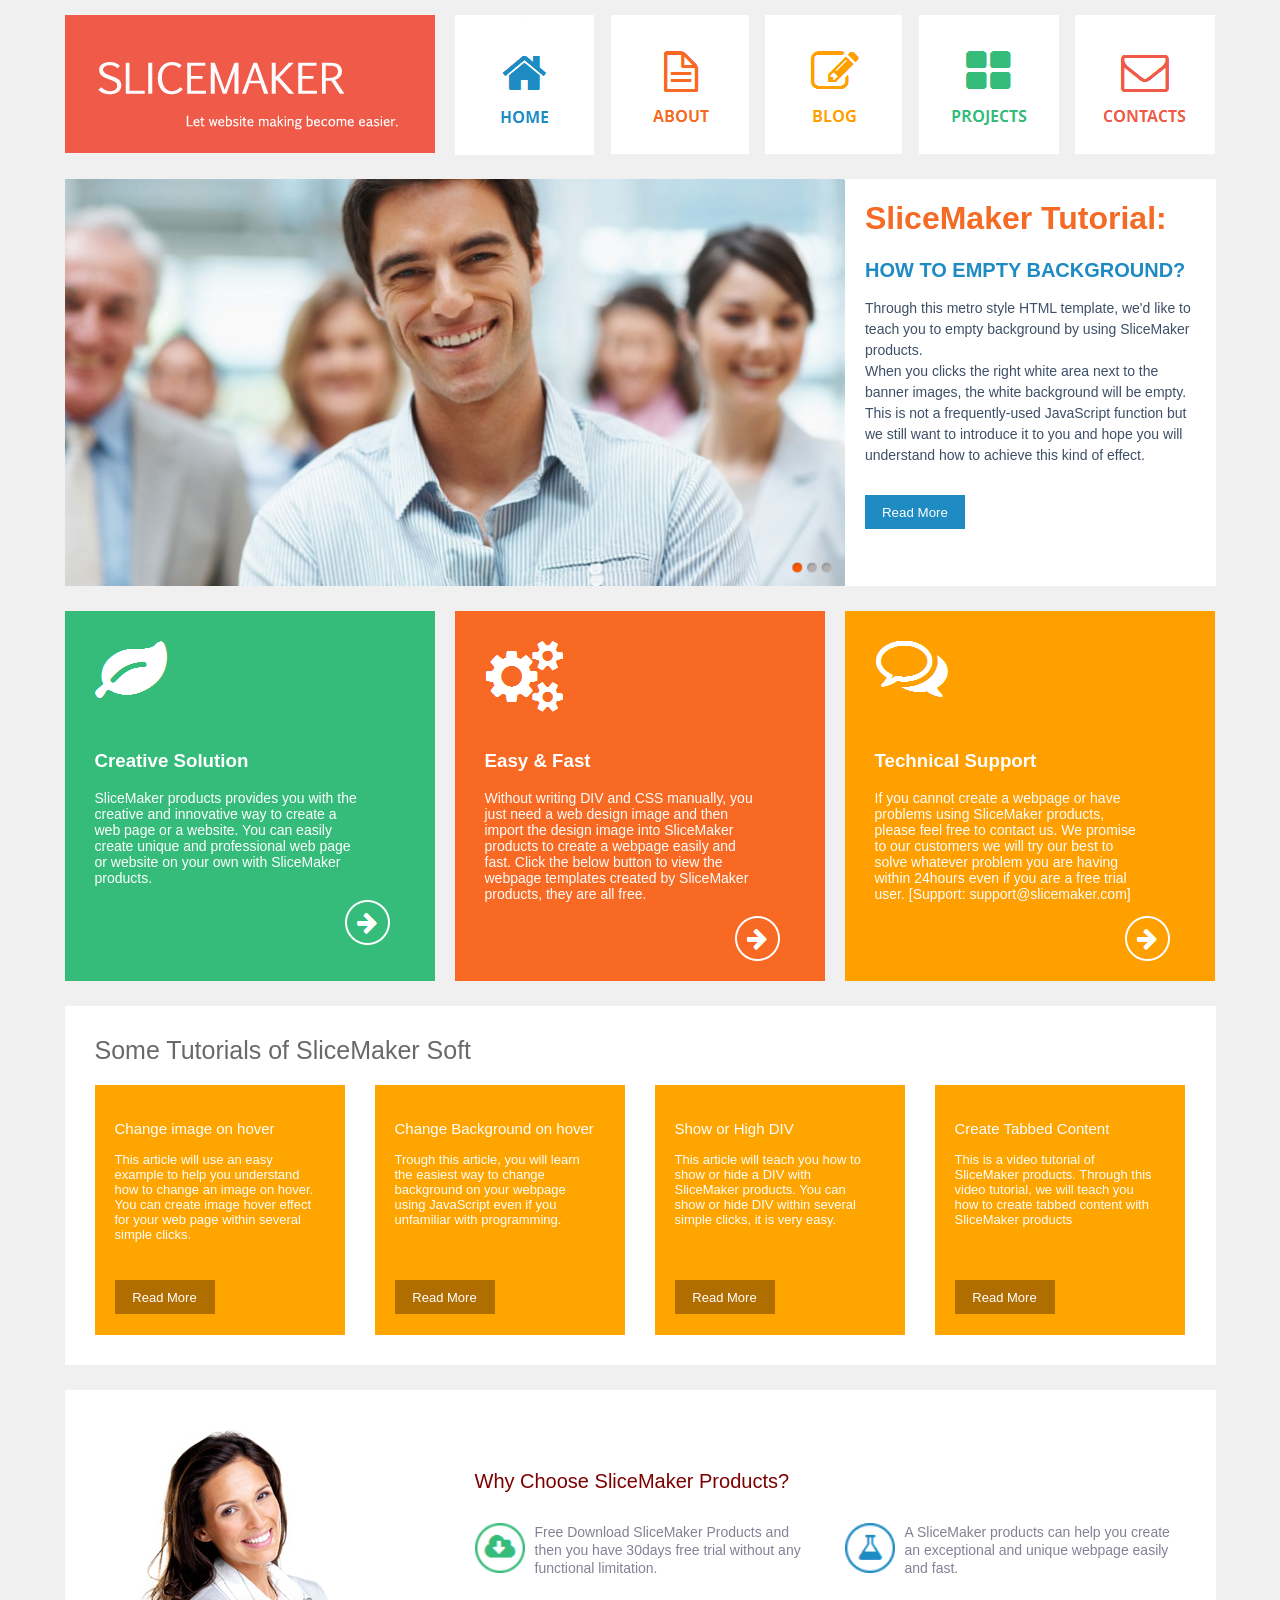
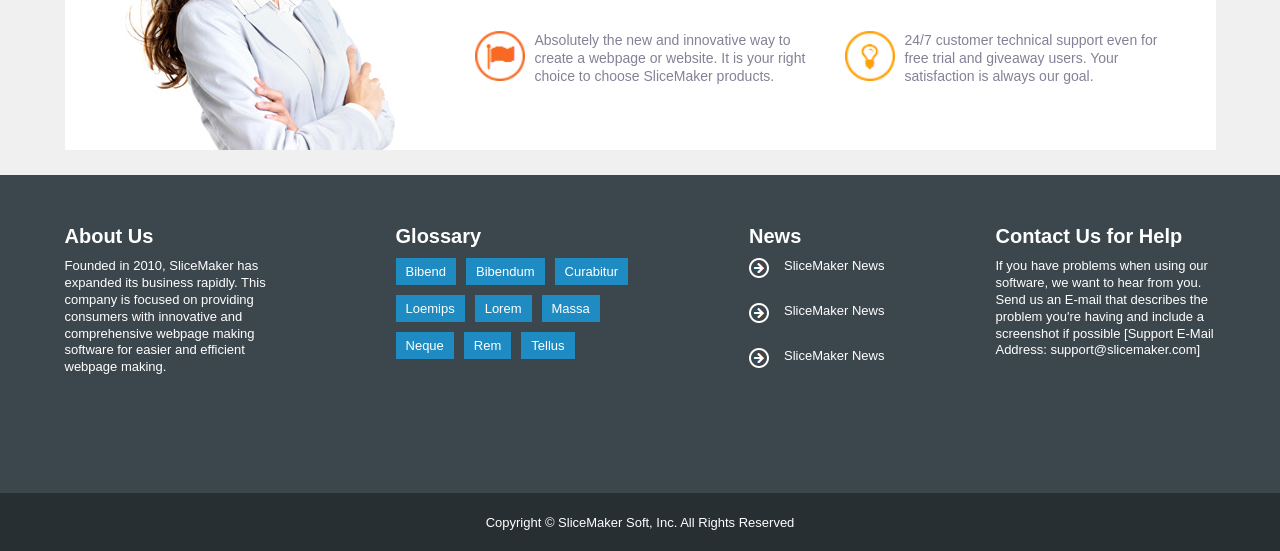
<file: index.html>
<!DOCTYPE html>
<html lang="en">
<head>
	<title>SliceMaker</title>
	<meta charset="utf-8">
	<link rel="stylesheet" type="text/css" href="main.css">
</head>
<body>
	<div class="project">
		<div class="super_container">
			<header class="header d-flex flex-row">
				<div class="header_content d-flex flex-row align-items-center">
					<div class="logo_container row d-flex">
						<div class="logo">
							<img src="images/logo.png">
						</div>
						<div class="nav">
							<ul class="main_nav_item row d-flex">
								<li class="nav_item"><a href="#"><img src="images/index.png"></a></li>
								<li class="nav_item"><a href=""><img src="images/about.png"></a></li>
								<li class="nav_item"><a href=""><img src="images/blog.png"></a></li>
								<li class="nav_item"><a href=""><img src="images/projects.png"></a></li>
								<li class="nav_item"><a href=""><img src="images/contacts.png"></a></li>
							</ul>
						</div>
					</div>
				</div>
			</header>
			<div class="banner">
				<div class="row d-flex align-items-center">
					<div class="banner_img">
						<img src="images/main_img.jpg">
					</div>
					<div class="banner_content">
						<div class="content-text">
							<h1>SliceMaker Tutorial:</h1>
							<h2>How to Empty Background?</h2>
							<p>Through this metro style HTML template, we'd like to teach you to empty background by using SliceMaker products. <br>
							When you clicks the right white area next to the banner images, the white background will be empty. This is not a frequently-used JavaScript function but we still want to introduce it to you and hope you will understand how to achieve this kind of effect.</p>
						</div>
						<button class="btn_1">Read More</button>
					</div>
				</div>
			</div>
			<div class="row d-flex align-items-center">
				<div class="blocks">
					<div class="column_1">
						<div class="creative">
							<img src="images/creative.png" alt="">
						</div>
						<div class="content">
							<h3>Creative Solution</h3>
							<p>SliceMaker products provides you with the creative and innovative way to create a web page or a website. You can easily create unique and professional web page or website on your own with SliceMaker products.</p>
						</div>
						<div class="arrow">
							<img src="images/creative_arrow.gif" alt="">
						</div>
					</div>
					<div class="column_2">
						<div class="creative">
							<img src="images/easy.png" alt="">
						</div>
						<div class="content">
							<h3>Easy & Fast</h3>
							<p>Without writing DIV and CSS manually, you just need a web design image
							and then import the design image into SliceMaker products to create a
							webpage easily and fast. Click the below button to view the webpage templates created by
							SliceMaker products, they are all free.</p>
						</div>
						<div class="arrow">
							<img src="images/easy_arrow.gif" alt="">
						</div>
					</div>
					<div class="column_3">
					<div class="creative">
						<img src="images/technical.png" alt="">
					</div>
					<div class="content">
						<h3>Technical Support</h3>
						<p>If you cannot create a webpage or have problems using SliceMaker
						products, please feel free to contact us. We promise to our customers we
						will try our best to solve whatever problem you are having within 24hours
						even if you are a free trial user. [Support: support@slicemaker.com]</p>
					</div>
					<div class="arrow">
						<img src="images/technical_arrow.png" alt="">
					</div>
				</div>
				</div>
			</div>
			<div class="Article">
				<div class="title">Some Tutorials of SliceMaker Soft</div>
				<div class="row d-flex">
					<div class="tutorial">
						<div class="main">Change image on hover</div>
						<p>This article will use an easy example to help you
						understand how to change an image on hover. You can
						create image hover effect for your web page within
						several simple clicks.</p>
						<button class="button">Read More</button>
					</div>
					<div class="tutorial">
						<div class="main">Change Background on hover</div>
						<p>Trough this article, you will learn the easiest way to change
						background on your webpage using JavaScript even if you unfamiliar
						with programming.</p>
						<button class="button">Read More</button>
					</div>
					<div class="tutorial">
						<div class="main">Show or High DIV</div>
						<p>This article will teach you how to show or hide a DIV
						with SliceMaker products. You can show or hide DIV
						within several simple clicks, it is very easy.
						</p>
						<button class="button">Read More</button>
					</div>
					<div class="tutorial">
						<div class="main">Create Tabbed Content</div>
						<p>This is a video tutorial of SliceMaker products. Through
						this video tutorial, we will teach you how to create tabbed content
						with SliceMaker products</p>
						<button class="button">Read More</button>
					</div>
				</div>
			</div>
			<div class="service">
				<div class="row d-flex">
					<div class="img">
						<img src="images/model.png">
					</div>
					<div class="content_2">
						<div class="main_2">
							<span>Why Choose SliceMaker Products?</span>
						</div>
						<div class="download row d-flex">
							<div class="icons">
								<img src="images/download.png" align="" style="width: 50px;height: 50px;">
							</div>
							<p>Free Download SliceMaker Products and then
							you have 30days free trial without any functional limitation.</p>
							<div class="icons_1">
								<img src="images/lab.png" align="" style="width: 50px;height: 50px;">
							</div>
							<p>A SliceMaker products can help you create an exceptional
							and unique webpage easily and fast.</p>
						</div>
						<div class="download_1 row d-flex">
							<div class="icons">
								<img src="images/flag.png" align="" style="width: 50px;height: 50px;">
							</div>
							<p>Absolutely the new and innovative way to create
							a webpage or website. It is your right choice to choose
							SliceMaker products.</p>
							<div class="icons_1">
								<img src="images/bulb.png" align="" style="width: 50px;height: 50px;">
							</div>
							<p>24/7 customer technical support even for free trial and giveaway
							users. Your satisfaction is always our goal.</p>
						</div>
					</div>
				</div>
			</div>
		</div>
		<div class="footer_container">
			<div class="footer row d-flex">
				<div class="division">
					<h4>About Us</h4>
					<p>Founded in 2010, SliceMaker has
					expanded its business rapidly. This
					company is focused on providing consumers
					with innovative and comprehensive webpage
					making software for easier and efficient
					webpage making.</p>
				</div>
				<div class="division">
					<h4>Glossary</h4>
					<div class="rectanle_box row d-flex">
						<div class="box_2">
							<span>Bibend</span>
						</div>
						<div class="box_2">
							<span>Bibendum</span>
						</div>
						<div class="box_2">
							<span>Curabitur</span>
						</div>
					</div>
					<div class="rectanle_box row d-flex">
						<div class="box_2">
							<span>Loemips</span>
						</div>
						<div class="box_2">
							<span>Lorem</span>
						</div>
						<div class="box_2">
							<span>Massa</span>
						</div>
					</div>
					<div class="rectanle_box row d-flex">
						<div class="box_2">
							<span>Neque</span>
						</div>
						<div class="box_2">
							<span>Rem</span>
						</div>
						<div class="box_2">
							<span>Tellus</span>
						</div>
					</div>
				</div>
				<div class="division">
					<h4>News</h4>
					<div class="icons_2 row d-flex">
						<img src="images/white_arrow.png">
						<span>SliceMaker News</span>
					</div>
					<div class="icons_2 row d-flex">
						<img src="images/white_arrow.png">
						<span>SliceMaker News</span>
					</div>
					<div class="icons_2 row d-flex">
						<img src="images/white_arrow.png">
						<span>SliceMaker News</span>
					</div>
				</div>
				<div class="division">
					<h4>Contact Us for Help</h4>
					<p>If you have problems when using
					our software, we want to hear from you.
					Send us an E-mail that describes the problem
					you're having and include a screenshot if possible
					[Support E-Mail Address: support@slicemaker.com]</p>
				</div>
			</div>
		</div>
		<div class="copyright">
			<div class="text-center">
				<span>Copyright &copy; SliceMaker Soft, Inc. All Rights Reserved</span>
			</div>
		</div>
	</div>
</body>
</html>
</file>
<file: main.css>
body {
	margin: 0px;
	padding: 0px;
}
html {
	width: 100%;
	font-family: sans-serif;
	align-items: center;
	vertical-align: middle;
	background-color: #f0f0f0;
}
.main_nav_item {
	margin: 0;
	padding: 0;
	margin-left: 4px;
}
.nav_item {
	list-style: none;
	margin-left: 16.5px;
}
.project {
	width: 100%;
	background-color: #f0f0f0;
}
.super_container {
	margin: 0 auto;
	padding-top: 15px;
	width: 1151px;
	align-items: center;
}
.banner {
	margin-top: 20px;
	background-color: #ffffff;
	height: 407px;
}
.banner_img {
	width: 850px;
}
.banner_img img {
	width: 100%;
}
.banner_content {
	width: 360px;
	padding: 0 20px;
	font-family: sans-serif;
}
.banner_content h1 {
	font-family: sans-serif;
	color: #f56a25;
}
.banner_content h2 {
	font-size: 20px;
	color: #1e8bc3;
	text-transform: uppercase;
}
.banner_content p {
	font-size: 14px;
	color: #3e4f67;
	line-height: 1.5;
}
.btn_1 {
	width: 100px;
	height: 34px;
	background-color: #1e8bc3;
	color: #ffffff;
	margin-top: 15px;
	text-align: center;
	font-family: sans-serif;
	border: none;
	cursor: pointer;
}
/*<------------blocks------------->*/
.row {
	display: flex;
}
.blocks {
	width: 100%;
	display: flex;
	margin-top: 25px;
}
.column_1 {
	background-color: #35bc7a;
	width: 370px;
	height: 370px;
	margin-right: 20px;
}
.column_2 {
	background-color: #f86923;
	width: 370px;
	height: 370px;
	margin-right: 20px;
}
.column_3 {
	background-color: #ff9f00;
	width: 370px;
	height: 370px;
}
.creative {
	position: relative;
	width: 30px;
	height: 30px;
	margin-left: 30px;
	margin-top: 30px;
}
.content {
	width: 270px;
	margin-top: 60px;
	align-content: center;
	margin-left: 30px;
	color: #ffffff;
	font-family: sans-serif;
	min-height: 160px;
}
.content p {
	font-size: 14px;
}
.arrow {
	position: relative;
	width: 10px;
	height: 10px;
	margin-left: 280px;
	margin-bottom: 20px;
}
/*-----------article-----------*/
.Article {
	margin-top: 25px;
	padding-left: 30px;
	padding-bottom: 30px;
	padding-top: 30px;
	background-color: #ffffff;
}
.title {
	font-size: 25px;
	color: #68696b;
	font-family: sans-serif;
}
.tutorial {
	width: 250px;
	height: 250px;
	background-color: orange;
	margin-top: 20px;
	margin-right: 30px;
}
.main {
	color: #ffffff;
	margin-left: 20px;
	font-family: sans-serif;
	margin-top: 35px;
	font-size: 15px;
}
.tutorial p {
	color: #ffffff;
	margin-left: 20px;
	font-family: sans-serif;
	width: 200px;
	font-size: 13px;
	margin-top: 15px;
	min-height: 90px;
}
.button {
	position: relative;
	width: 100px;
	height: 34px;
	background-color: #b06e00;
	margin-left: 20px;
	margin-top: 25px;
	text-align: center;
	color: #ffffff;
	font-family: sans-serif;
	font-size: 13px;
	border: none;
	cursor: pointer;
}
/*-------------service--------------*/
.service {
	padding-left: 60px;
	padding-right: 30px;
	padding-top: 40px;
	margin-top: 25px;
	background-color: #ffffff;
}
.service img {
	margin-bottom: -4px;
}
.content_2 {
	margin-left: 80px;
}
.main_2 {
	margin-top: 40px;
}
.main_2 span {
	font-family: sans-serif;
	font-size: 20px;
	color: #7d0100;
}
.download {
	margin-top: 30px;
}
.download p {
	width: 280px;
	font-family: sans-serif;
	font-size: 14px;
	margin-left: 10px;
	line-height: 18px;
	margin-top: 0;
	color: #858096;
}
.icons_1 {
	margin-left: 30px;
}
.download_1 {
	margin-top: 40px;
}
.download_1 p {
	width: 280px;
	font-family: sans-serif;
	font-size: 14px;
	margin-left: 10px;
	line-height: 18px;
	margin-top: 0px;
	color: #858096;
}
.footer_container {
	background-color: #3c474d;
	margin-top: 25px;
	font-family: sans-serif;
}
.footer {
	margin: 0 auto;
	width: 1151px;
	justify-content: space-between;
	padding: 50px 0 100px 0;
}
.division h4 {
	margin-bottom: 10px;
	margin-top: 0;
	color: #ffffff;
	font-size: 20px;
}
.division p {
	margin-top: 0px;
	color: #ffffff;
	font-size: 13px;
	width: 220px;
	line-height: 1.3;
}
.icons_2 {
	margin-bottom: 25px;
}
.icons_2 span {
	color: #ffffff;
	margin-left: 15px;
	font-size: 13px;
	font-weight: 50;
}
.box_2 {
	background-color: #1e8bc3;
	color: #ffffff;
	text-align: center;
	font-size: 13px;
	margin-right: 10px;
	margin-bottom: 10px;
	padding-left: 10px;
	padding-right: 10px;
	padding-top: 6px;
	padding-bottom: 6px;
}
/*--------------copyright----------------*/
.copyright {
	width: 100%;
	background-color: #272f32;
	padding: 20px 0;
	text-align: center;
}
.copyright span {
	color: #ffffff;
	font-size: 13px;
}
</file>
